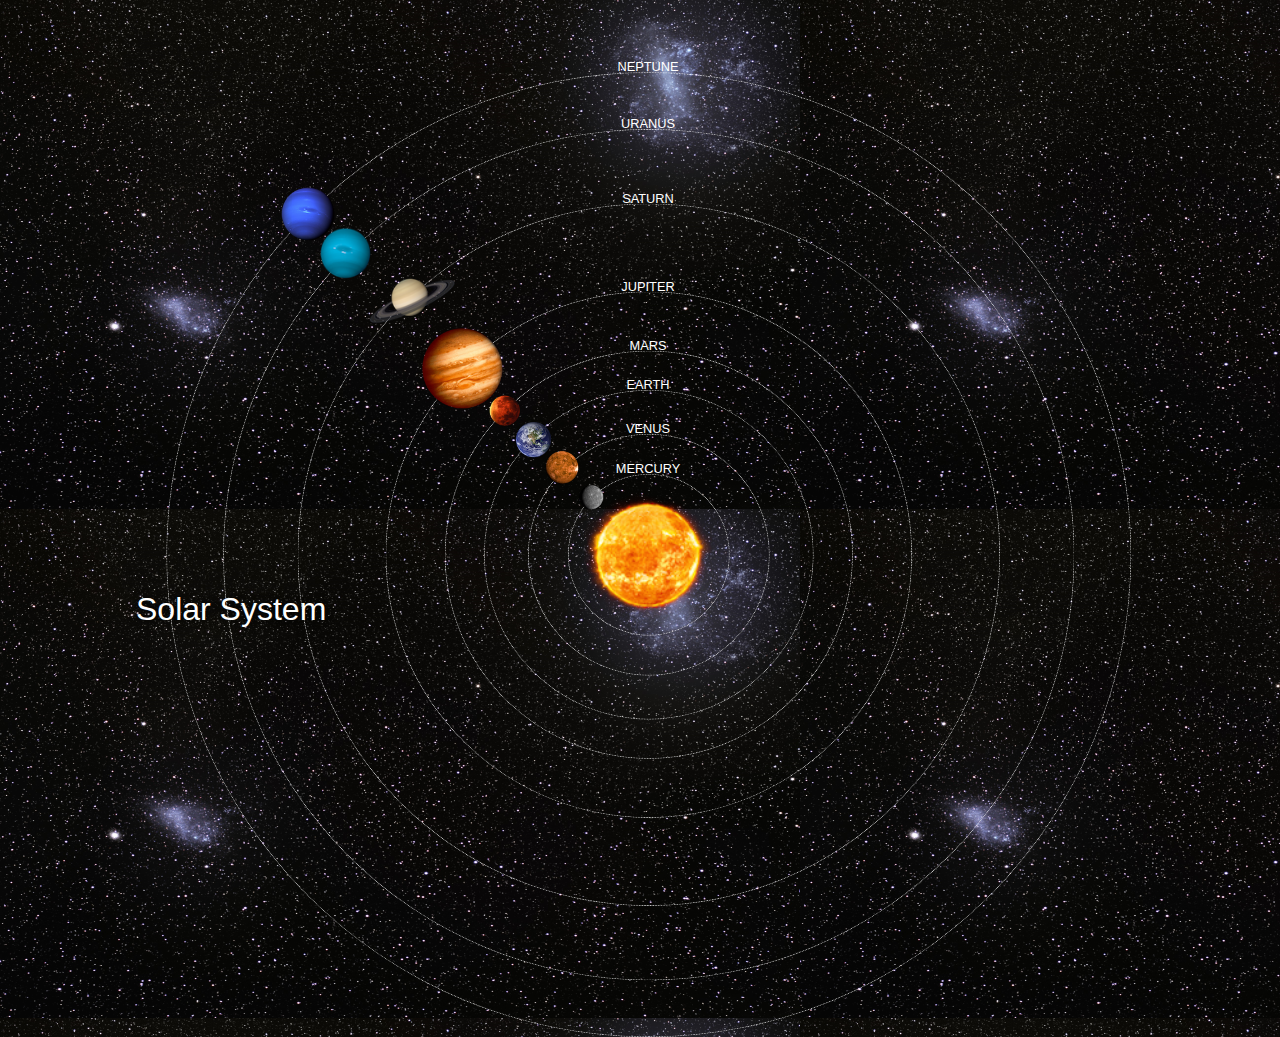
<file: index.html>
<!DOCTYPE html>
<html>
    <head>
    <title>Solar System</title>
    <link rel="stylesheet" href="style.css" />
    </head>
    <body>
    <div id="container">
        <h1>Solar System</h1>
        <a href="sun.html"><img src="images/sun.png" id="sun"/></a>
        
        <div id="neptune-orbit">
        <a href="neptune.html"><img src="images/neptune.png" id="neptune"/></a>
        </div>
        <div id="neptune-label" class="label-box">
        <a href="neptune.html">NEPTUNE</a>
        </div>
        <div id="uranus-orbit">
        <a href="uranus.html"><img src="images/uranus.png" id="uranus"></a>
        </div>
        <div id="uranus-label" class="label-box">
        <a href="uranus.html">URANUS</a>
        </div>
        <div id="saturn-orbit">
        <a href="saturn.html"><img src="images/saturn.png" id="saturn"></a>
        </div>
        <div id="saturn-label" class="label-box">
        <a href="saturn.html">SATURN</a>
        </div>
        <div id="jupiter-orbit">
        <a href="jupiter.html"><img src="images/jupiter.png" id="jupiter"></a>
        </div>
        <div id="jupiter-label" class="label-box">
        <a href="jupiter.html">JUPITER</a>
        </div>
        <div id="mars-orbit">
        <a href="mars.html"><img src="images/mars.png" id="mars"></a>
        </div>
        <div id="mars-label" class="label-box">
        <a href="mars.html">MARS</a>
        </div>
        <div id="earth-orbit">
        <a href="earth.html"><img src="images/earth.png" id="earth"></a>
        </div>
        <div id="earth-label" class="label-box">
        <a href="earth.html">EARTH</a>
        </div>
        <div id="venus-orbit">
        <a href="venus.html"><img src="images/venus.png" id="venus"></a>
        </div>
        <div id="venus-label" class="label-box">
        <a href="venus.html">VENUS</a>
        </div>
        <div id="mercury-orbit">
        <a href="mercury.html"><img src="images/mercury.png" id="mercury"></a>
        </div>
        <div id="mercury-label" class="label-box">
        <a href="mercury.html">MERCURY</a>
        </div>
    </div>
    </body>
</html>
</file>
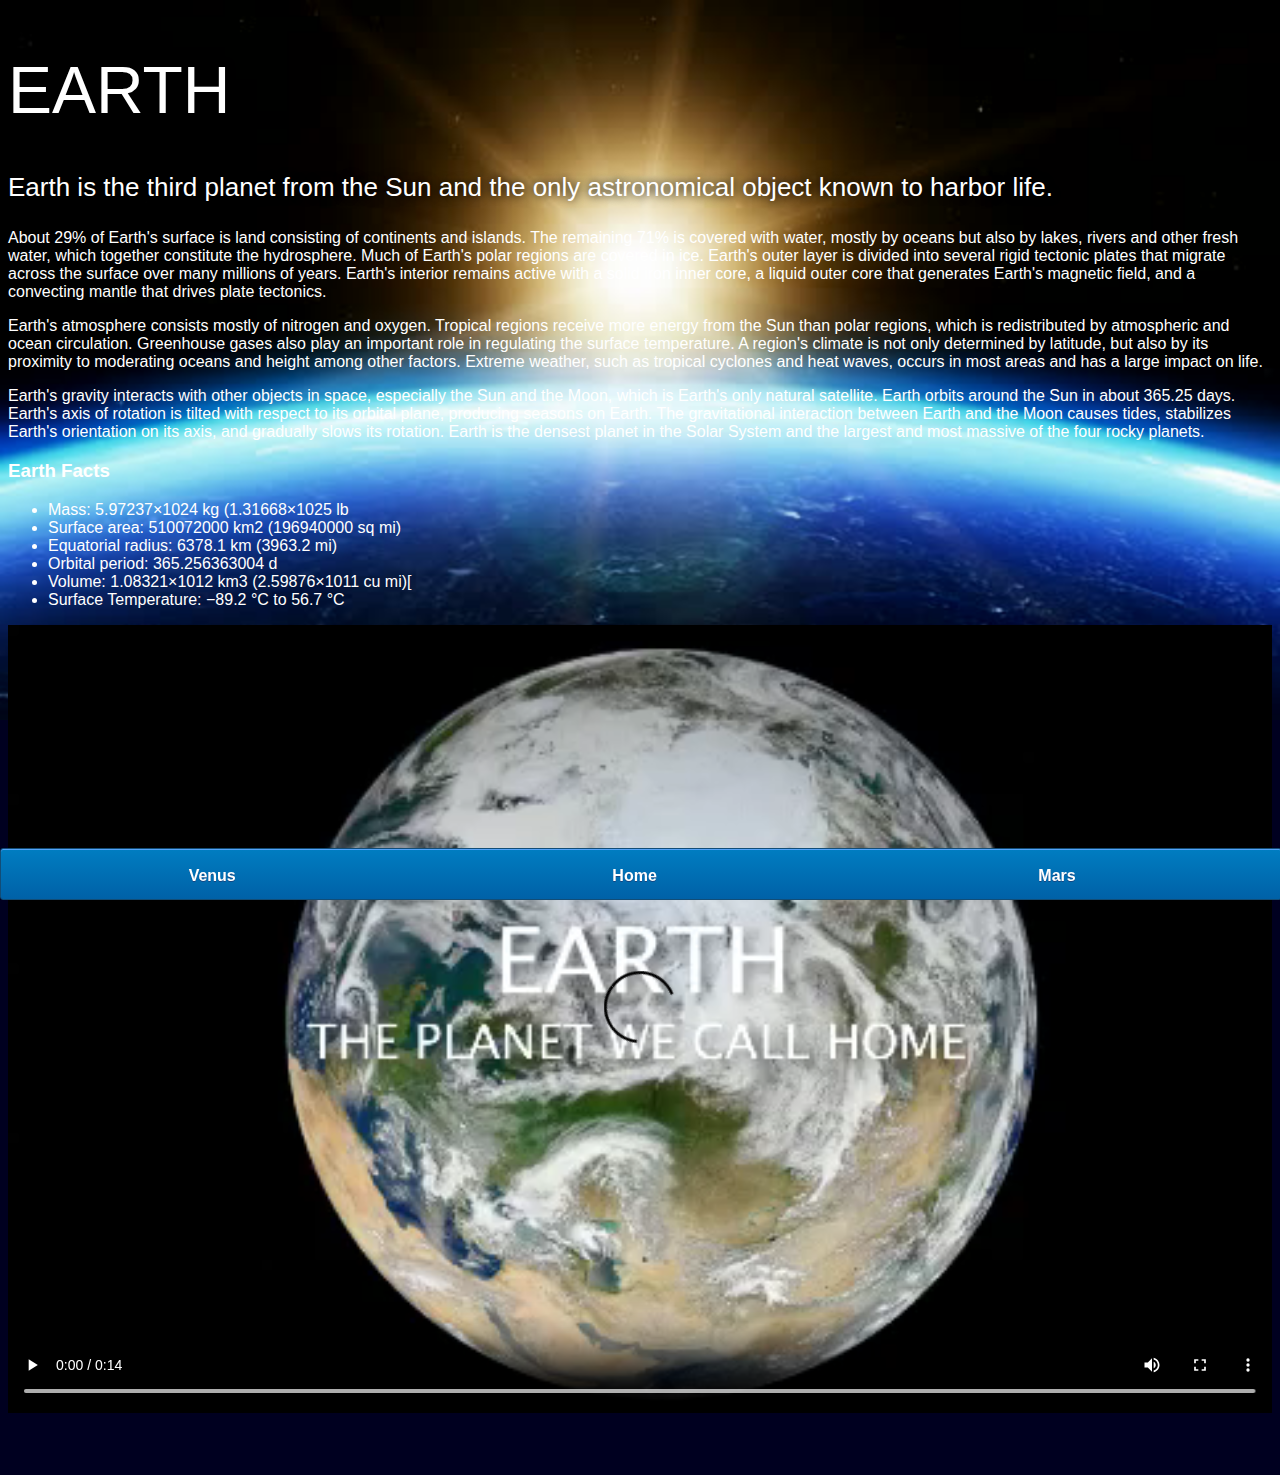
<file: earth.html>
<!DOCTYPE html>
<html>
    <head>
        <title>Solar System</title>
        <link rel="stylesheet" href="style-pages.css"/>
    </head>
    <body>
        <div id="main">
            <div id="content">
            <h1>Earth</h1>
            <p class="intro">
            Earth is the third planet from the Sun and the only astronomical object known to harbor life.    
            </p>
            <p>About 29% of Earth's surface is land consisting of continents and islands. The remaining 71% is covered with water, mostly by oceans but also by lakes, rivers and other fresh water, which together constitute the hydrosphere. Much of Earth's polar regions are covered in ice. Earth's outer layer is divided into several rigid tectonic plates that migrate across the surface over many millions of years. Earth's interior remains active with a solid iron inner core, a liquid outer core that generates Earth's magnetic field, and a convecting mantle that drives plate tectonics.</p>
            <p>Earth's atmosphere consists mostly of nitrogen and oxygen. Tropical regions receive more energy from the Sun than polar regions, which is redistributed by atmospheric and ocean circulation. Greenhouse gases also play an important role in regulating the surface temperature. A region's climate is not only determined by latitude, but also by its proximity to moderating oceans and height among other factors. Extreme weather, such as tropical cyclones and heat waves, occurs in most areas and has a large impact on life.</p>
            <p>Earth's gravity interacts with other objects in space, especially the Sun and the Moon, which is Earth's only natural satellite. Earth orbits around the Sun in about 365.25 days. Earth's axis of rotation is tilted with respect to its orbital plane, producing seasons on Earth. The gravitational interaction between Earth and the Moon causes tides, stabilizes Earth's orientation on its axis, and gradually slows its rotation. Earth is the densest planet in the Solar System and the largest and most massive of the four rocky planets.</p>
            
            <h3>Earth Facts</h3>
            <ul>
                <li>Mass:	5.97237×1024 kg (1.31668×1025 lb</li> 
                <li>Surface area:	510072000 km2 (196940000 sq mi)</li>
                <li>Equatorial radius:	6378.1 km (3963.2 mi)</li>
                <li>Orbital period:	365.256363004 d</li>
                <li>Volume:	1.08321×1012 km3 (2.59876×1011 cu mi)[</li>
                <li>Surface Temperature: 	−89.2 °C to 56.7 °C</li>
            </ul>
            
            <video id="video" controls>
                <source src="videos/earth-video.mp4" type="video/mp4">  
            </video>
            </div>
            
            <div id="tabs-bottom">
                <a href="venus.html">Venus</a>
                <a href="index.html">Home</a>
                <a href="mars.html">Mars</a>
                
            </div>
            
        </div>
    </body>
</html>
</file>
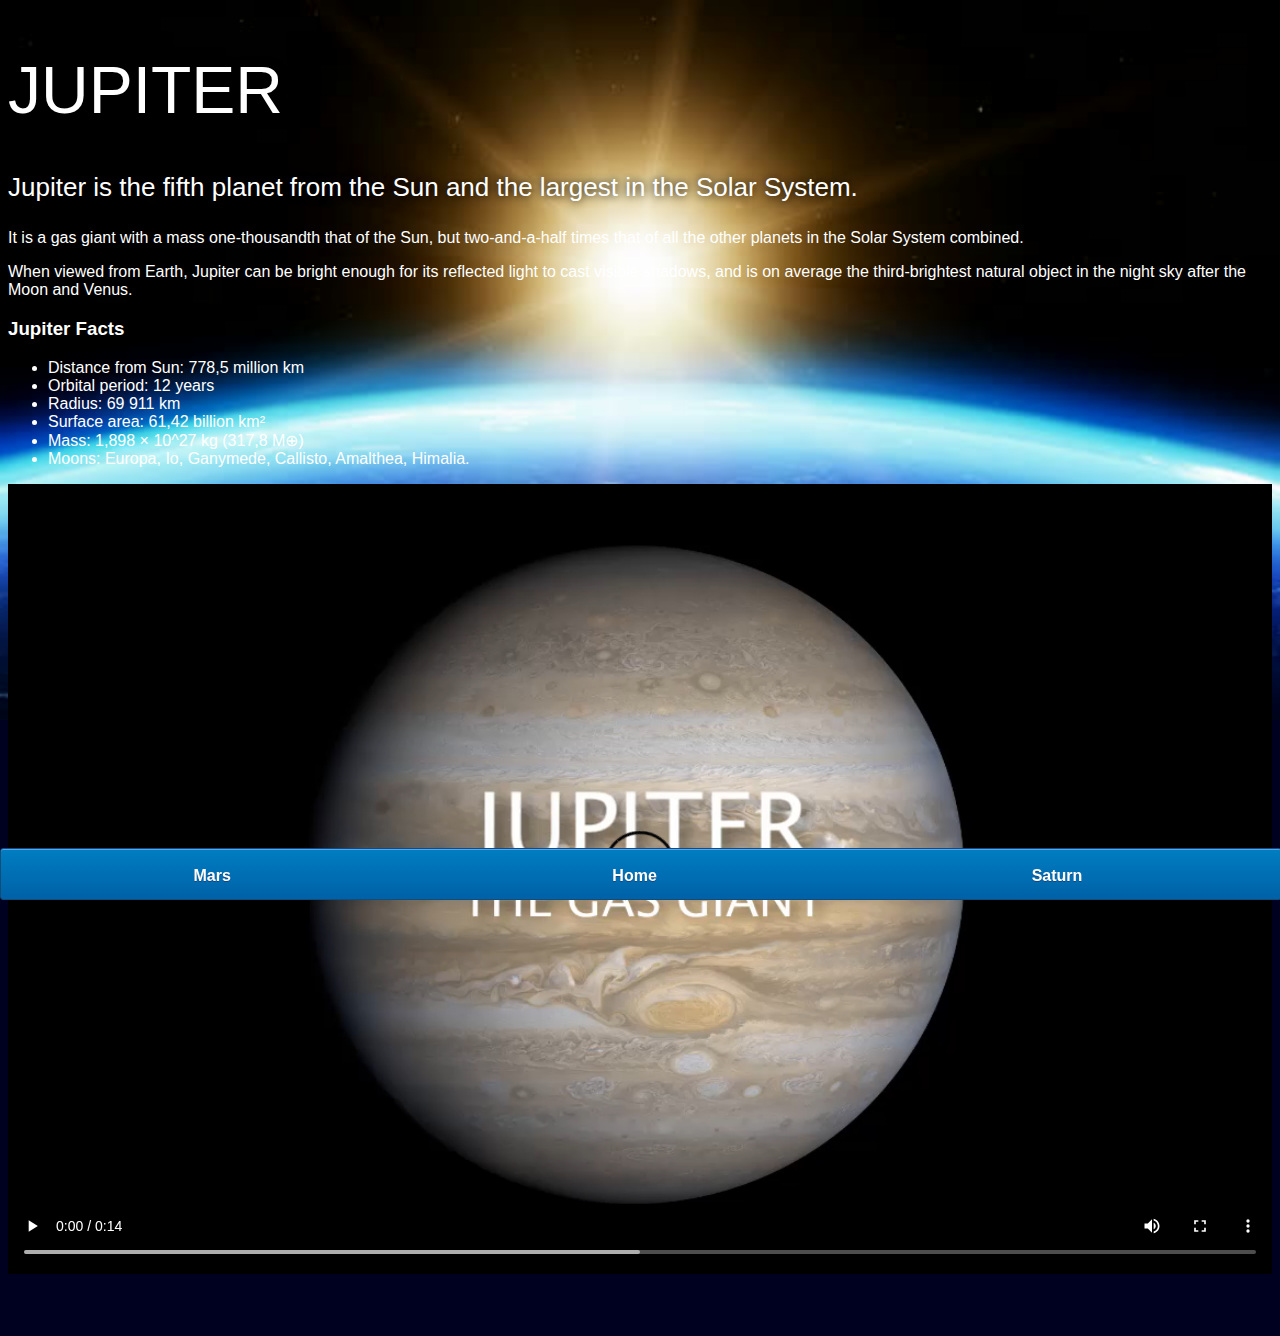
<file: jupiter.html>
<!DOCTYPE html>
<html>
    <head>
        <title>Solar System</title>
        <link rel="stylesheet" href="style-pages.css"/>
    </head>
    <body>
        <div id="main">
            <div id="content">
            <h1>Jupiter</h1>
            <p class="intro">
            Jupiter is the fifth planet from the Sun and the largest in the Solar System.   
            </p>
            <p>It is a gas giant with a mass one-thousandth that of the Sun, but two-and-a-half times that of all the other planets in the Solar System combined.</p>
            <p>When viewed from Earth, Jupiter can be bright enough for its reflected light to cast visible shadows, and is on average the third-brightest natural object in the night sky after the Moon and Venus.</p>
            
            <h3>Jupiter Facts</h3>
            <ul>
                <li>Distance from Sun: 778,5 million km</li> 
                <li>Orbital period: 12 years</li>
                <li>Radius: 69 911 km</li>
                <li>Surface area: 61,42 billion km²</li>
                <li>Mass: 1,898 × 10^27 kg (317,8 M⊕)</li>
                <li>Moons: Europa, Io, Ganymede, Callisto, Amalthea, Himalia.</li>
            </ul>
            
            <video id="video" controls>
                <source src="videos/jupiter-video.mp4" type="video/mp4">  
            </video>
            </div>
            
            <div id="tabs-bottom">
                <a href="mars.html">Mars</a>
                <a href="index.html">Home</a>
                <a href="saturn.html">Saturn</a>
                
            </div>
            
        </div>
    </body>
</html>
</file>
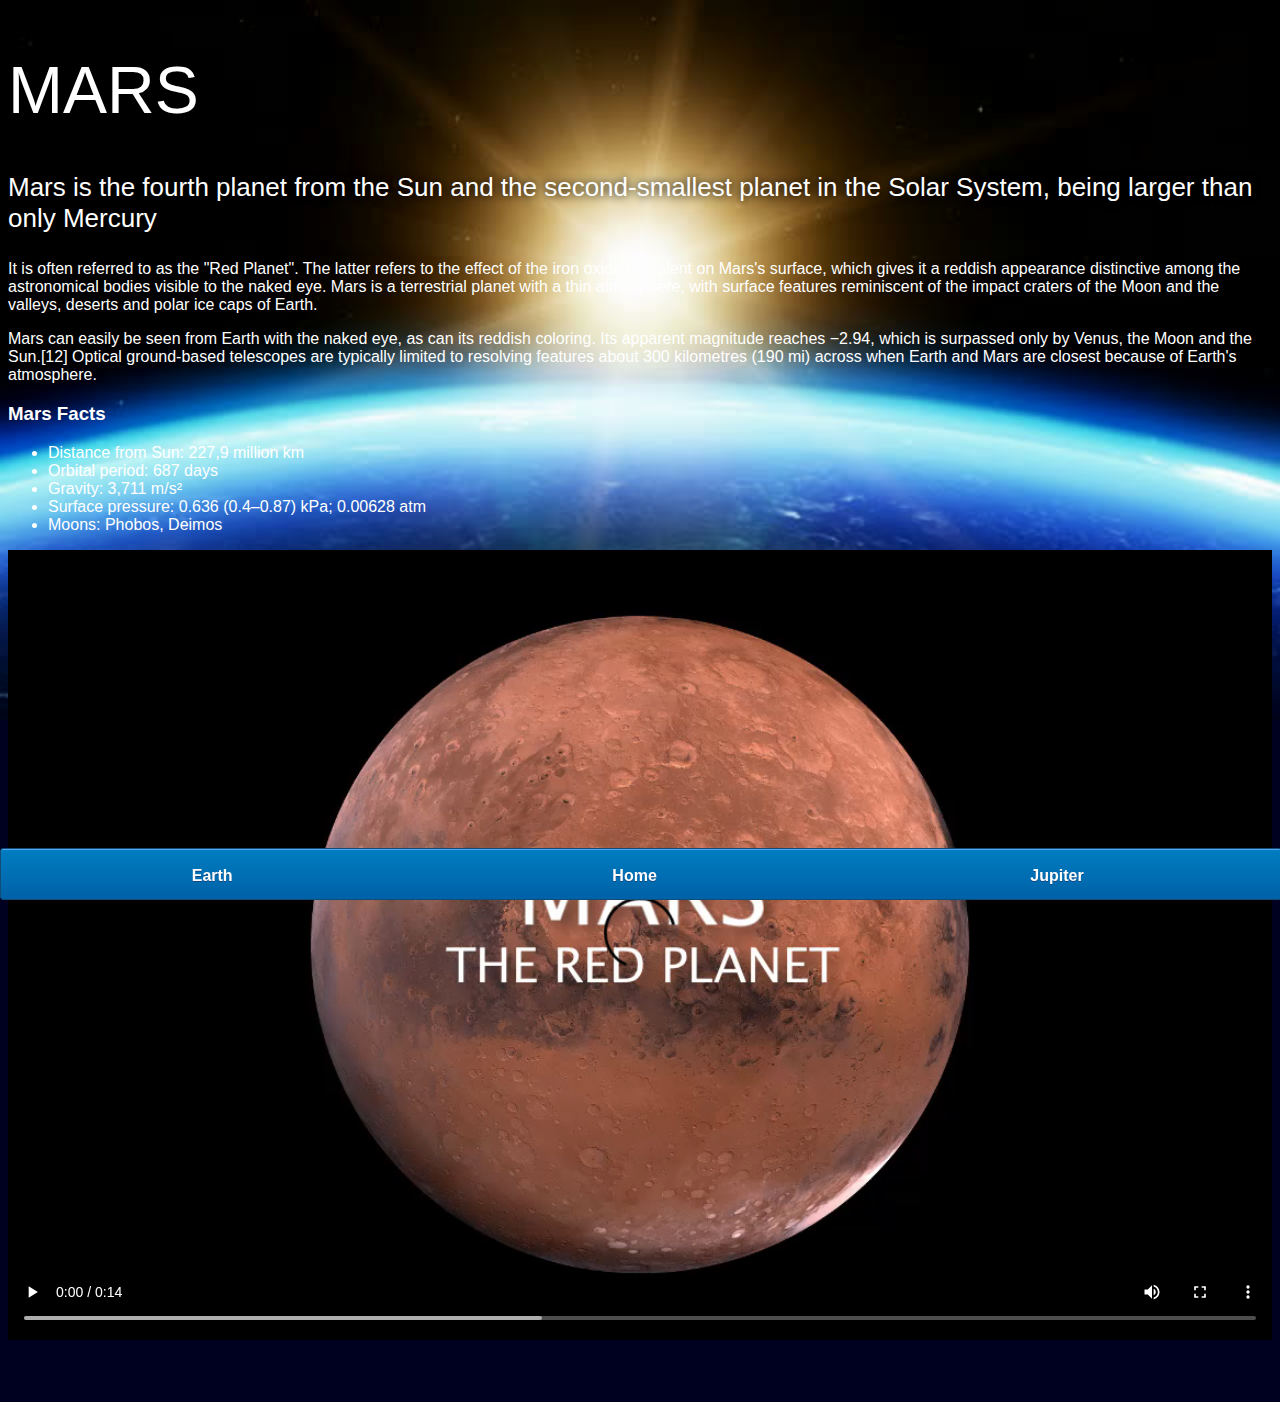
<file: mars.html>
<!DOCTYPE html>
<html>
    <head>
        <title>Solar System</title>
        <link rel="stylesheet" href="style-pages.css"/>
    </head>
    <body>
        <div id="main">
            <div id="content">
            <h1>Mars</h1>
            <p class="intro">
            Mars is the fourth planet from the Sun and the second-smallest planet in the Solar System, being larger than only Mercury    
            </p>
            <p>It is often referred to as the "Red Planet". The latter refers to the effect of the iron oxide prevalent on Mars's surface, which gives it a reddish appearance distinctive among the astronomical bodies visible to the naked eye. Mars is a terrestrial planet with a thin atmosphere, with surface features reminiscent of the impact craters of the Moon and the valleys, deserts and polar ice caps of Earth.</p>
            <p>Mars can easily be seen from Earth with the naked eye, as can its reddish coloring. Its apparent magnitude reaches −2.94, which is surpassed only by Venus, the Moon and the Sun.[12] Optical ground-based telescopes are typically limited to resolving features about 300 kilometres (190 mi) across when Earth and Mars are closest because of Earth's atmosphere.</p>
            
            <h3>Mars Facts</h3>
            <ul>
                <li>Distance from Sun: 227,9 million km</li> 
                <li>Orbital period: 687 days</li>
                <li>Gravity: 3,711 m/s²</li>
                <li>Surface pressure: 0.636 (0.4–0.87) kPa; 0.00628 atm</li>
                <li>Moons: Phobos, Deimos</li>
            </ul>
            
            <video id="video" controls>
                <source src="videos/mars-video.mp4" type="video/mp4">  
            </video>
            </div>
            
            <div id="tabs-bottom">
                <a href="earth.html">Earth</a>
                <a href="index.html">Home</a>
                <a href="jupiter.html">Jupiter</a>
                
            </div>
            
        </div>
    </body>
</html>
</file>
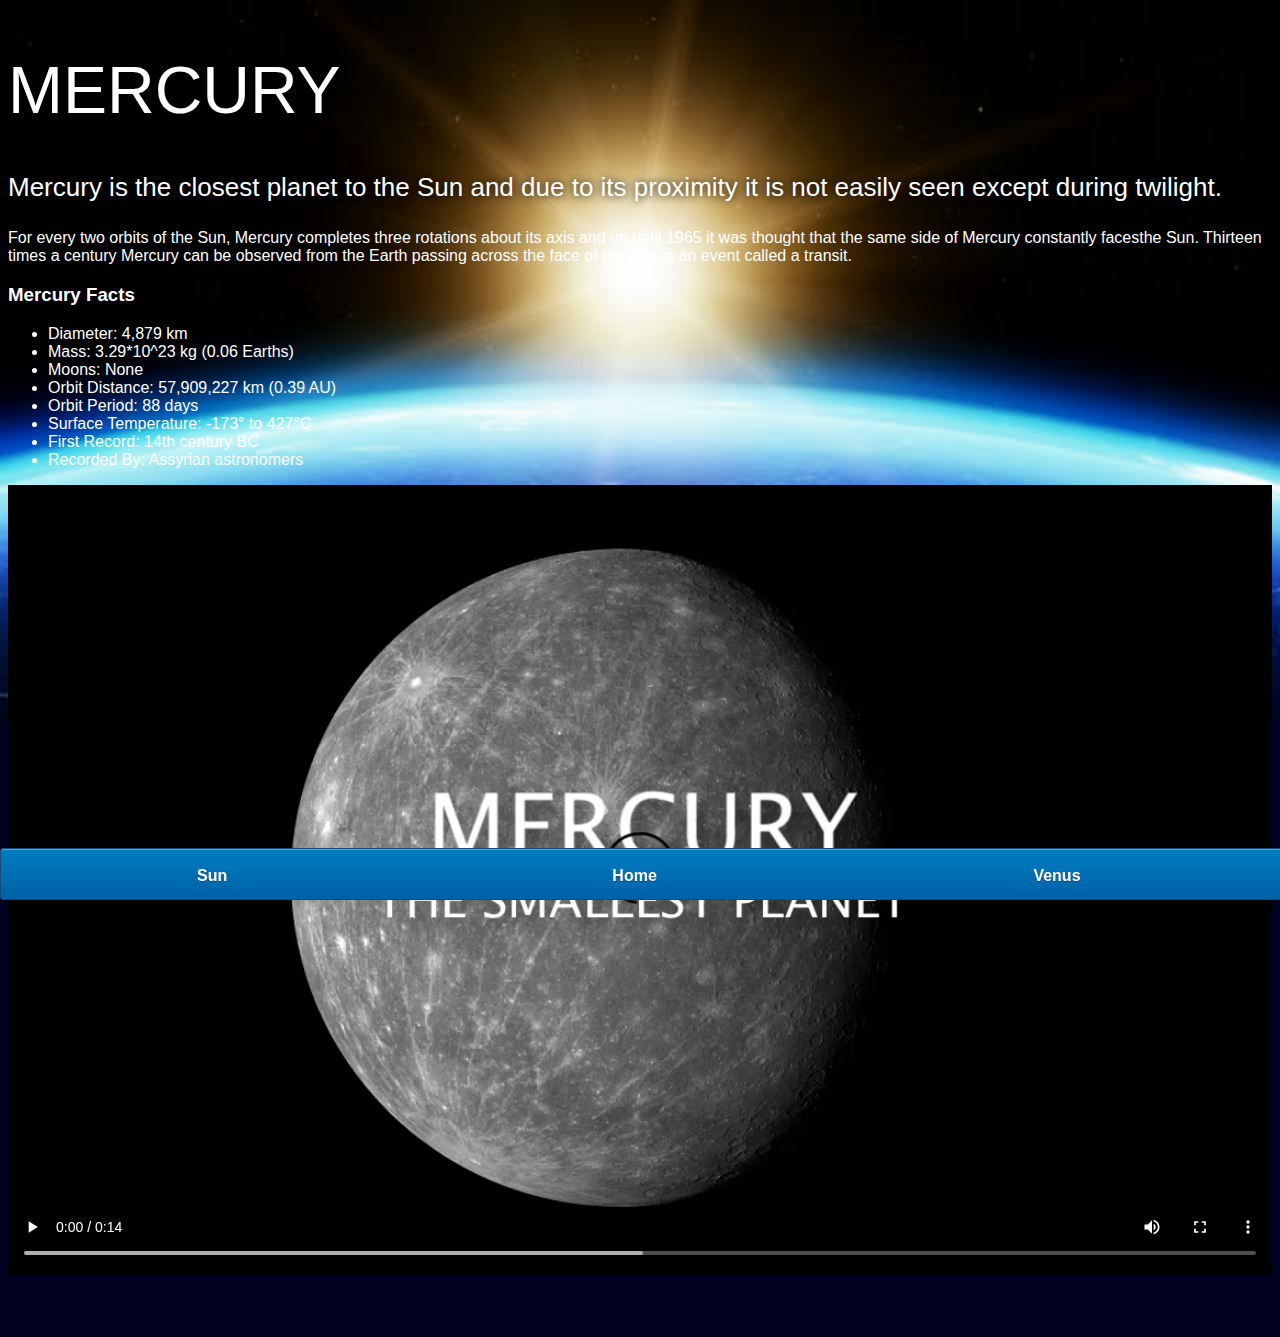
<file: mercury.html>
<!DOCTYPE html>
<html>
    <head>
        <title>Solar System</title>
        <link rel="stylesheet" href="style-pages.css"/>
    </head>
    <body>
        <div id="main">
            <div id="content">
            <h1>Mercury</h1>
            <p class="intro">
            Mercury is the closest planet to the Sun and due to its proximity it is not easily seen except during twilight.   
            </p>
            <p>For every two orbits of the Sun, Mercury completes three rotations about its axis and up until 1965 it was thought that the same side of Mercury constantly facesthe Sun. Thirteen times a century Mercury can be observed from the Earth passing across the face of the Sun in an event called a transit.</p>
            <p></p>
            
            <h3>Mercury Facts</h3>
            <ul>
                <li>Diameter: 4,879 km</li>
                <li>Mass: 3.29*10^23 kg (0.06 Earths)</li> 
                <li>Moons: None</li>
                <li>Orbit Distance: 57,909,227 km (0.39 AU)</li>
                <li>Orbit Period: 88 days</li>
                <li>Surface Temperature: -173&deg; to 427&deg;C</li>
                <li>First Record: 14th century BC</li>
                <li>Recorded By: Assyrian astronomers</li>
            </ul>
            
            <video id="video" controls>
                <source src="videos/mercury-video.mp4" type="video/mp4">  
            </video>
            </div>
            
            <div id="tabs-bottom">
                <a href="sun.html">Sun</a>
                <a href="index.html">Home</a>
                <a href="venus.html">Venus</a>
                
            </div>
            
        </div>
    </body>
</html>
</file>
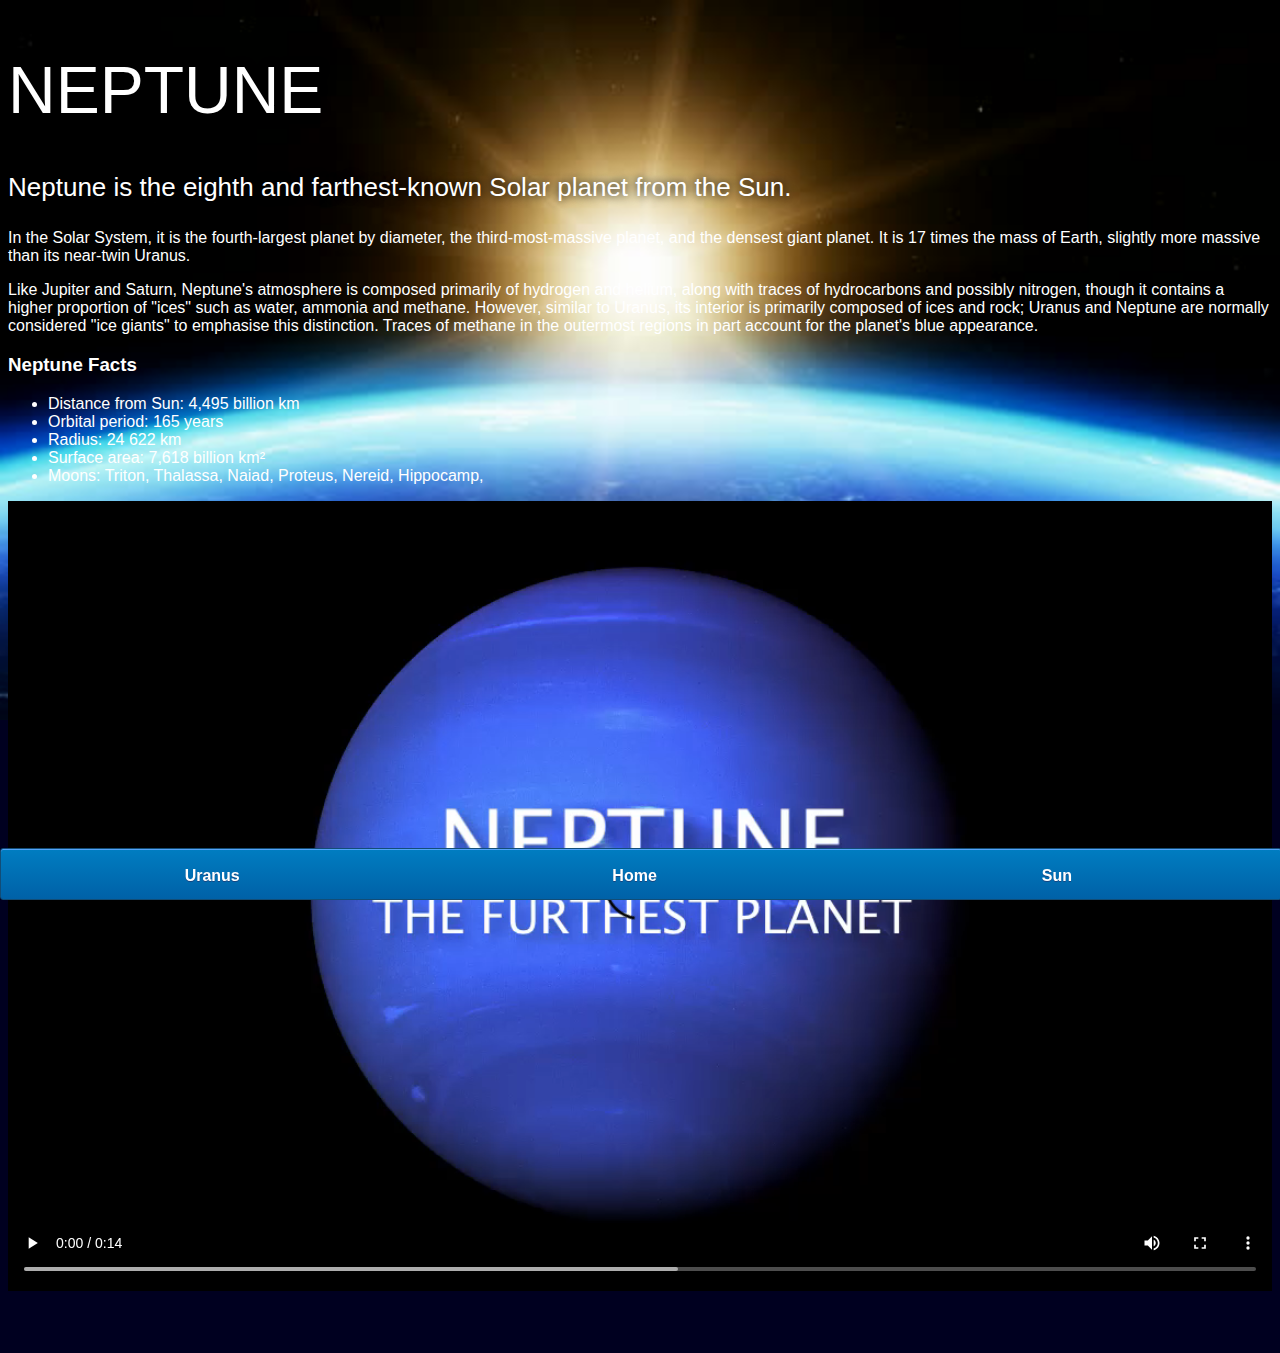
<file: neptune.html>
<!DOCTYPE html>
<html>
    <head>
        <title>Solar System</title>
        <link rel="stylesheet" href="style-pages.css"/>
    </head>
    <body>
        <div id="main">
            <div id="content">
            <h1>Neptune</h1>
            <p class="intro">
            Neptune is the eighth and farthest-known Solar planet from the Sun.    
            </p>
            <p>In the Solar System, it is the fourth-largest planet by diameter, the third-most-massive planet, and the densest giant planet. It is 17 times the mass of Earth, slightly more massive than its near-twin Uranus.</p>
            <p>Like Jupiter and Saturn, Neptune's atmosphere is composed primarily of hydrogen and helium, along with traces of hydrocarbons and possibly nitrogen, though it contains a higher proportion of "ices" such as water, ammonia and methane. However, similar to Uranus, its interior is primarily composed of ices and rock; Uranus and Neptune are normally considered "ice giants" to emphasise this distinction. Traces of methane in the outermost regions in part account for the planet's blue appearance.</p>
            
            <h3>Neptune Facts</h3>
            <ul>
                <li>Distance from Sun: 4,495 billion km</li> 
                <li>Orbital period: 165 years</li>
                <li>Radius: 24 622 km</li>
                <li>Surface area: 7,618 billion km²</li>
                <li>Moons: Triton, Thalassa, Naiad, Proteus, Nereid, Hippocamp,</li>
            </ul>
            
            <video id="video" controls>
                <source src="videos/neptune-video.mp4" type="video/mp4">  
            </video>
            </div>
            
            <div id="tabs-bottom">
                <a href="uranus.html">Uranus</a>
                <a href="index.html">Home</a>
                <a href="sun.html">Sun</a>
                
            </div>
            
        </div>
    </body>
</html>
</file>
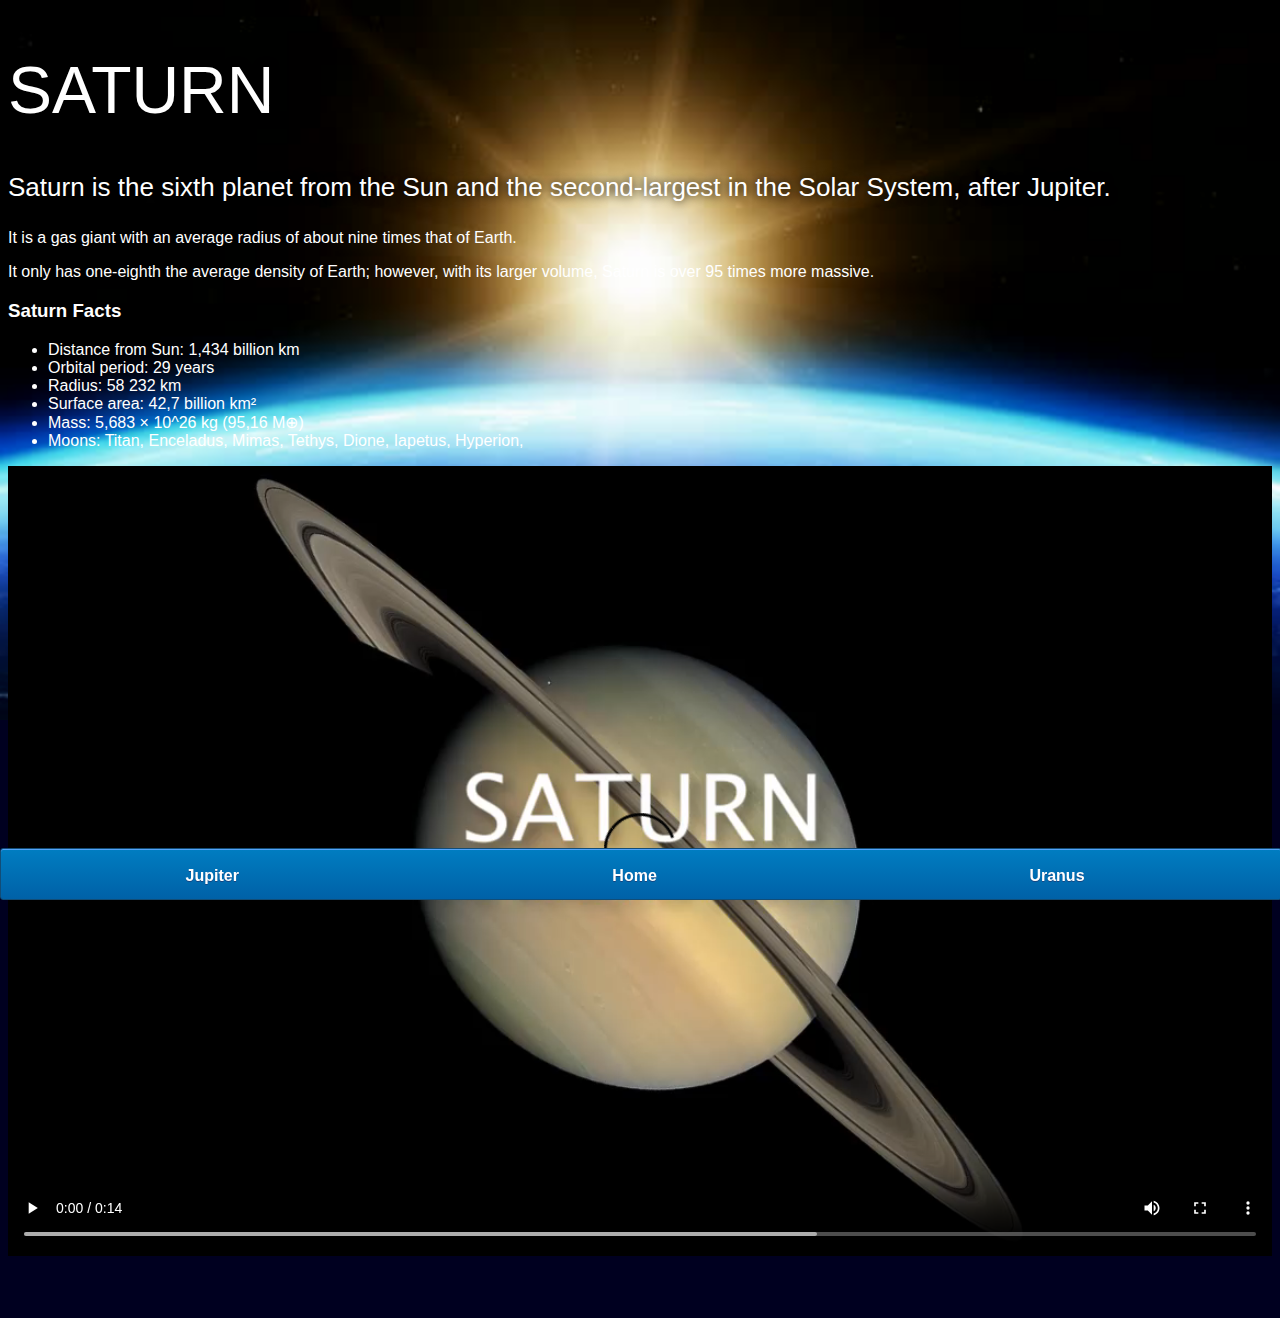
<file: saturn.html>
<!DOCTYPE html>
<html>
    <head>
        <title>Solar System</title>
        <link rel="stylesheet" href="style-pages.css"/>
    </head>
    <body>
        <div id="main">
            <div id="content">
            <h1>Saturn</h1>
            <p class="intro">
            Saturn is the sixth planet from the Sun and the second-largest in the Solar System, after Jupiter.    
            </p>
            <p>It is a gas giant with an average radius of about nine times that of Earth.</p>
            <p>It only has one-eighth the average density of Earth; however, with its larger volume, Saturn is over 95 times more massive.</p>
            
            <h3>Saturn Facts</h3>
            <ul>
                <li>Distance from Sun: 1,434 billion km</li> 
                <li>Orbital period: 29 years</li>
                <li>Radius: 58 232 km</li>
                <li>Surface area: 42,7 billion km²</li>
                <li>Mass: 5,683 × 10^26 kg (95,16 M⊕)</li>
                <li>Moons: Titan, Enceladus, Mimas, Tethys, Dione, Iapetus, Hyperion,</li>
            </ul>
            
            <video id="video" controls>
                <source src="videos/saturn-video.mp4" type="video/mp4">  
            </video>
            </div>
            
            <div id="tabs-bottom">
                <a href="jupiter.html">Jupiter</a>
                <a href="index.html">Home</a>
                <a href="uranus.html">Uranus</a>
                
            </div>
            
        </div>
    </body>
</html>
</file>
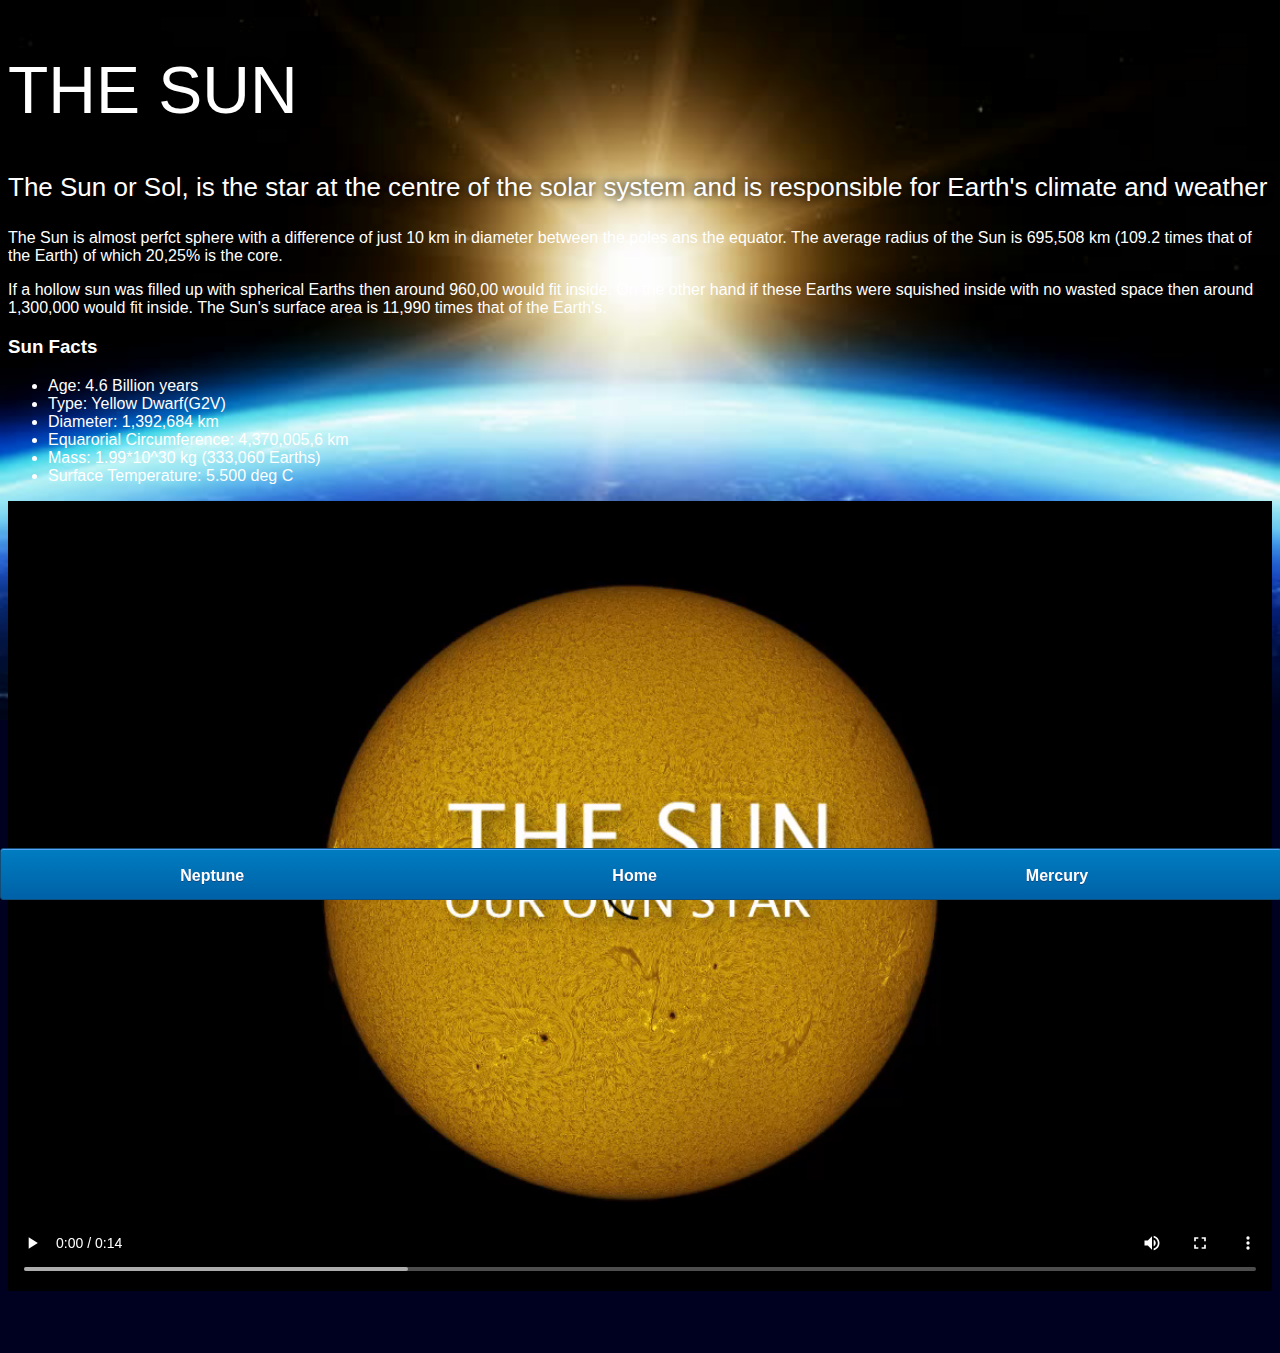
<file: sun.html>
<!DOCTYPE html>
<html>
    <head>
        <title>Solar System</title>
        <link rel="stylesheet" href="style-pages.css"/>
    </head>
    <body>
        <div id="main">
            <div id="content">
            <h1>The Sun</h1>
            <p class="intro">
            The Sun or Sol, is the star at the centre of the solar system and is responsible for Earth's climate and weather    
            </p>
            <p>The Sun is almost perfct sphere with a difference of just 10 km in diameter between the poles ans the equator. The average radius of the Sun is 695,508 km (109.2 times that of the Earth) of which 20,25% is the core.</p>
            <p>If a hollow sun was filled up with spherical Earths then around 960,00 would fit inside. On the other hand if these Earths were squished inside with no wasted space then around 1,300,000 would fit inside. The Sun's surface area is 11,990 times that of the Earth's.</p>
            
            <h3>Sun Facts</h3>
            <ul>
                <li>Age: 4.6 Billion years</li> 
                <li>Type: Yellow Dwarf(G2V)</li>
                <li>Diameter: 1,392,684 km</li>
                <li>Equarorial Circumference: 4,370,005,6 km</li>
                <li>Mass: 1.99*10^30 kg (333,060 Earths)</li>
                <li>Surface Temperature: 5.500 deg C</li>
            </ul>
            
            <video id="video" controls>
                <source src="videos/sun-video.mp4" type="video/mp4">  
            </video>
            </div>
            
            <div id="tabs-bottom">
                <a href="neptune.html">Neptune</a>
                <a href="index.html">Home</a>
                <a href="mercury.html">Mercury</a>
                
            </div>
            
        </div>
    </body>
</html>
</file>
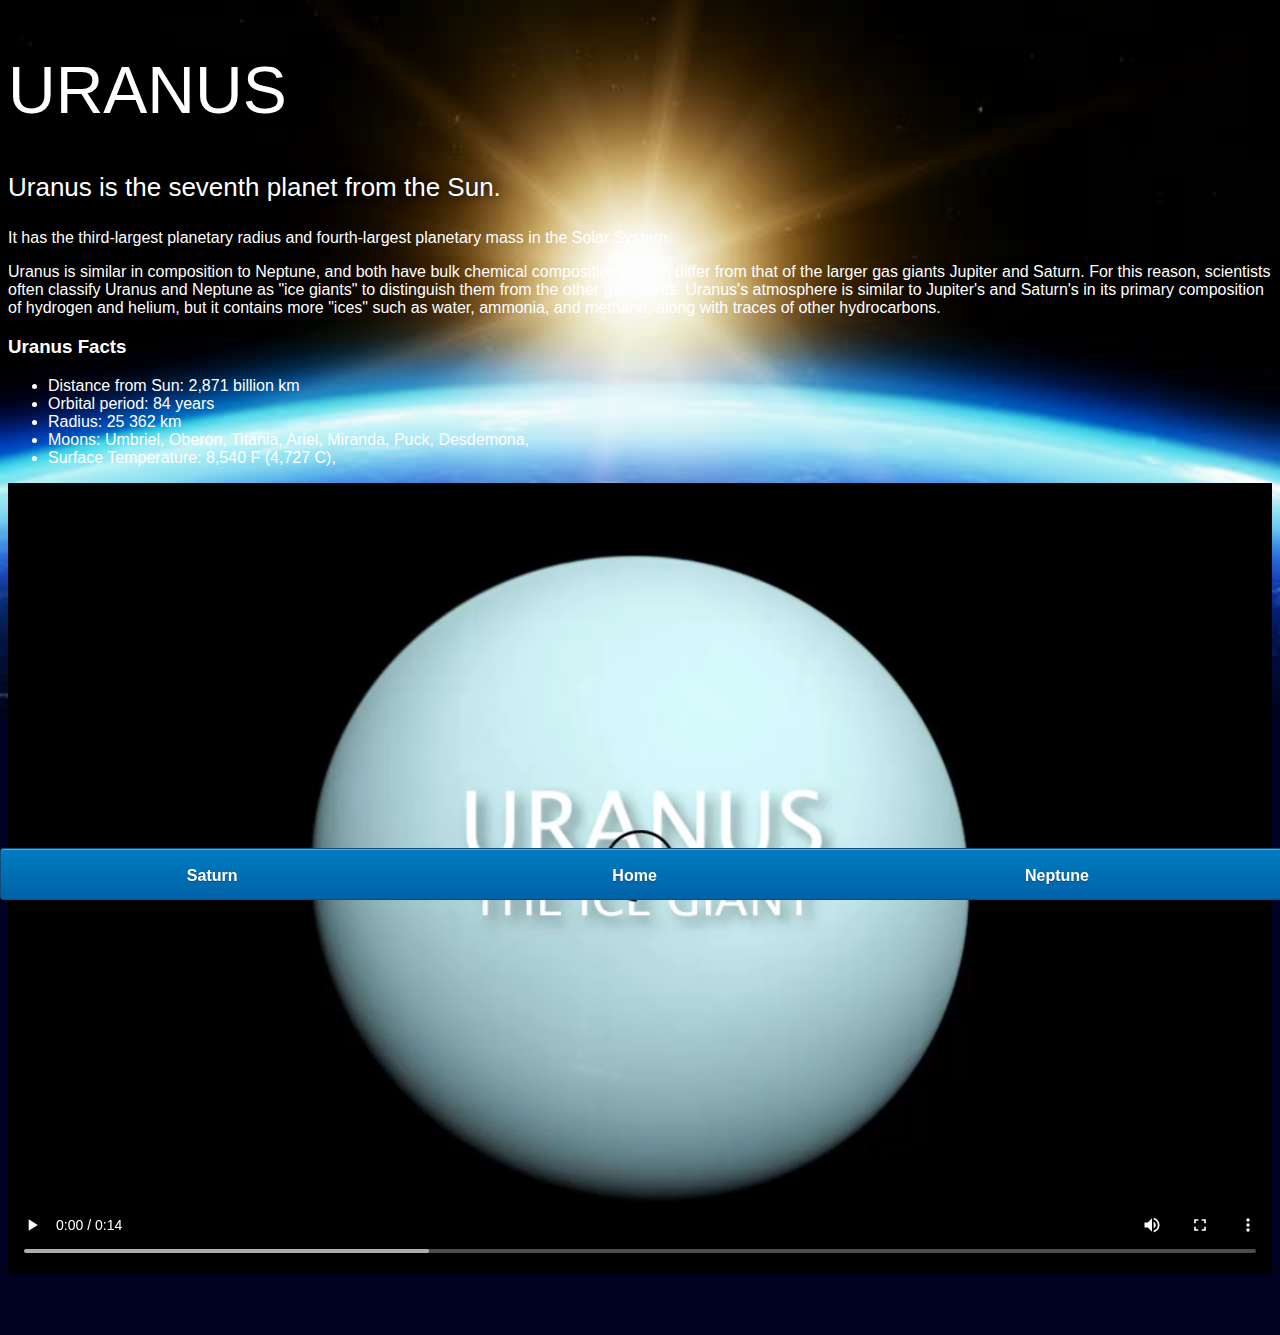
<file: uranus.html>
<!DOCTYPE html>
<html>
    <head>
        <title>Solar System</title>
        <link rel="stylesheet" href="style-pages.css"/>
    </head>
    <body>
        <div id="main">
            <div id="content">
            <h1>Uranus</h1>
            <p class="intro">
            Uranus is the seventh planet from the Sun.    
            </p>
            <p>It has the third-largest planetary radius and fourth-largest planetary mass in the Solar System.</p>
            <p>Uranus is similar in composition to Neptune, and both have bulk chemical compositions which differ from that of the larger gas giants Jupiter and Saturn. For this reason, scientists often classify Uranus and Neptune as "ice giants" to distinguish them from the other gas giants. Uranus's atmosphere is similar to Jupiter's and Saturn's in its primary composition of hydrogen and helium, but it contains more "ices" such as water, ammonia, and methane, along with traces of other hydrocarbons.</p>
            
            <h3>Uranus Facts</h3>
            <ul>
                <li>Distance from Sun: 2,871 billion km</li> 
                <li>Orbital period: 84 years</li>
                <li>Radius: 25 362 km</li>
                <li>Moons: Umbriel, Oberon, Titania, Ariel, Miranda, Puck, Desdemona,</li>
                <li>Surface Temperature: 8,540 F (4,727 C),</li>
            </ul>
            
            <video id="video" controls>
                <source src="videos/uranus-video.mp4" type="video/mp4">  
            </video>
            </div>
            
            <div id="tabs-bottom">
                <a href="saturn.html">Saturn</a>
                <a href="index.html">Home</a>
                <a href="neptune.html">Neptune</a>
                
            </div>
            
        </div>
    </body>
</html>
</file>
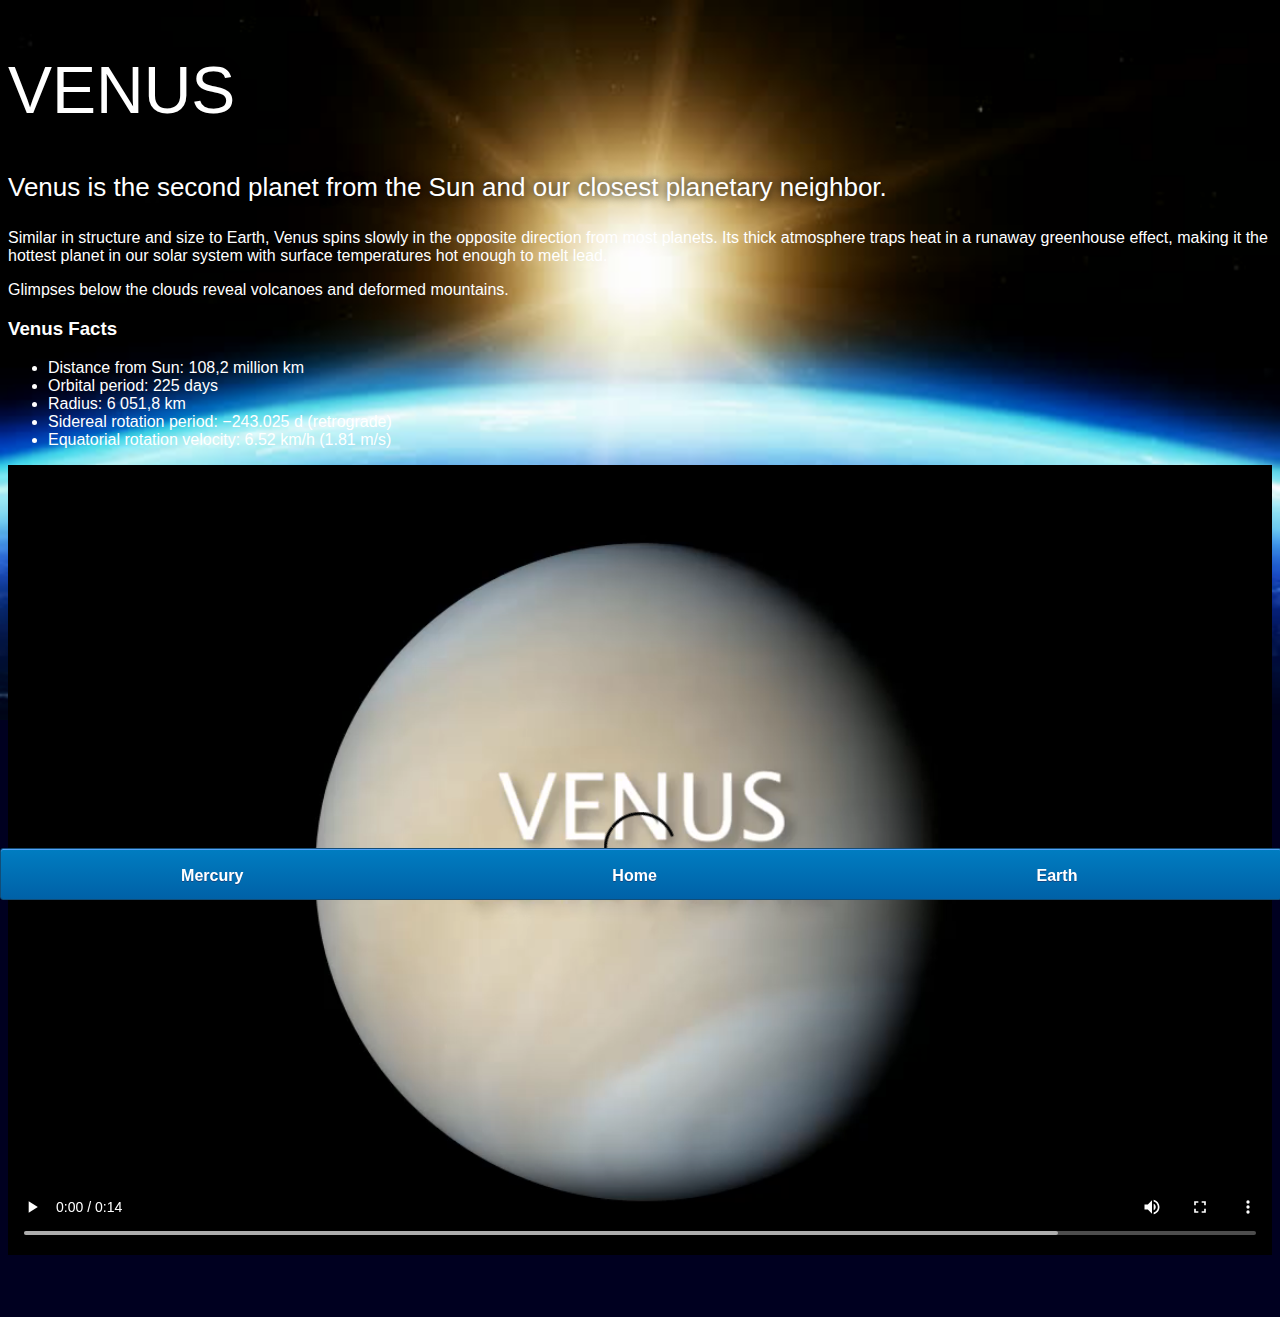
<file: venus.html>
<!DOCTYPE html>
<html>
    <head>
        <title>Solar System</title>
        <link rel="stylesheet" href="style-pages.css"/>
    </head>
    <body>
        <div id="main">
            <div id="content">
            <h1>Venus</h1>
            <p class="intro">
            Venus is the second planet from the Sun and our closest planetary neighbor.    
            </p>
            <p>Similar in structure and size to Earth, Venus spins slowly in the opposite direction from most planets. Its thick atmosphere traps heat in a runaway greenhouse effect, making it the hottest planet in our solar system with surface temperatures hot enough to melt lead.</p>
            <p>Glimpses below the clouds reveal volcanoes and deformed mountains.</p>
            
            <h3>Venus Facts</h3>
            <ul>
                <li>Distance from Sun: 108,2 million km</li> 
                <li>Orbital period: 225 days</li>
                <li>Radius: 6 051,8 km</li>
                <li>Sidereal rotation period: −243.025 d (retrograde)</li>
                <li>Equatorial rotation velocity: 6.52 km/h (1.81 m/s)</li>
            </ul>
            
            <video id="video" controls>
                <source src="videos/venus-video.mp4" type="video/mp4">  
            </video>
            </div>
            
            <div id="tabs-bottom">
                <a href="mercury.html">Mercury</a>
                <a href="index.html">Home</a>
                <a href="earth.html">Earth</a>
                
            </div>
            
        </div>
    </body>
</html>
</file>
<file: style.css>
body{
    width: 100%;
    height: 100%;
    background: url('images/space.png');
    overflow: hidden;
}
h1{
    font-family: sans-serif;
    font-weight: 100;
    font-size: 40px;
    text-shadow: 0 0 10px #000000;
    color: white;
}
/*==================== SUN ===================*/
#sun{
    position: absolute;
    z-index: 1000;
    width: 160px;
    bottom: 10px;
    left: 50%;
    margin-left: -80px;
}
/*==================== NEPTUNE ===================*/

#neptune{
    width: 66px;
    height: 66px;
    margin: 143px;
    z-index: 1000;
    animation: spin-right 8s linear infinite;
    -webkit-animation: spin-right 8s linear infinite;
}

#neptune-orbit{
    position: absolute;
    width: 1204px;
    height: 1204px;
    bottom: -512px;
    left: 50%;
    margin-left: -602px;
    border: 1px dotted white;
    border-radius: 50%;
    animation: spin-left 14s linear infinite;
    -webkit-animation: spin-left 14s linear infinite;
}

#neptune-label{
    bottom: 692px;
}

/*==================== URANUS ===================*/

#uranus{
    width: 66px;
    height: 66px;
    margin: 120px;
    z-index: 1000;
    animation: spin-right 8s linear infinite;
    -webkit-animation: spin-right 8s linear infinite;
}

#uranus-orbit{
    position: absolute;
    width: 1062px;
    height: 1062px;
    bottom: -441px;
    left: 50%;
    margin-left: -531px;
    border: 1px dotted white;
    border-radius: 50%;
    animation: spin-left 15s linear infinite;
    -webkit-animation: spin-left 15s linear infinite;
}

#uranus-label{
    bottom: 620px;
}

/*==================== SATURN ===================*/

#saturn{
    width: 110px;
    margin: 85px;
    z-index: 1000;
    animation: spin-right 13s linear infinite;
    -webkit-animation: spin-right 13s linear infinite;
}

#saturn-orbit{
    position: absolute;
    width: 876px;
    height: 876px;
    bottom: -348px;
    left: 50%;
    margin-left: -438px;
    border: 1px dotted white;
    border-radius: 50%;
    animation: spin-left 13s linear infinite;
    -webkit-animation: spin-left 13s linear infinite;
}

#saturn-label{
    bottom: 527px;
}

/*==================== JUPITER ===================*/

#jupiter{
    width: 100px;
    height: 100px;
    margin: 45px;
    z-index: 1000;
    animation: spin-right 10s linear infinite;
    -webkit-animation: spin-right 10s linear infinite;
}

#jupiter-orbit{
    position: absolute;
    width: 656px;
    height: 656px;
    bottom: -238px;
    left: 50%;
    margin-left: -328px;
    border: 1px dotted white;
    border-radius: 50%;
    animation: spin-left 10s linear infinite;
    -webkit-animation: spin-left 10s linear infinite;
}

#jupiter-label{
    bottom: 417px;
}

/*==================== MARS ===================*/

#mars{
    width: 38px;
    height: 38px;
    margin: 55px;
    z-index: 1000;
    animation: spin-right 3s linear infinite;
    -webkit-animation: spin-right 3s linear infinite;
}

#mars-orbit{
    position: absolute;
    width: 508px;
    height: 508px;
    bottom: -164px;
    left: 50%;
    margin-left: -254px;
    border: 1px dotted white;
    border-radius: 50%;
    animation: spin-left 4s linear infinite;
    -webkit-animation: spin-left 4s linear infinite;
}

#mars-label{
    bottom: 343px;
}

/*==================== EARTH ===================*/

#earth{
    width: 50px;
    height: 50px;
    margin: 36px;
    z-index: 1000;
    animation: spin-right 3s linear infinite;
    -webkit-animation: spin-right 3s linear infinite;
}

#earth-orbit{
    position: absolute;
    width: 410px;
    height: 410px;
    bottom: -115px;
    left: 50%;
    margin-left: -205px;
    border: 1px dotted white;
    border-radius: 50%;
    animation: spin-left 5s linear infinite;
    -webkit-animation: spin-left 5s linear infinite;
}

#earth-label{
    bottom: 294px;
}

/*==================== VENUS ===================*/

#venus{
    width: 50px;
    height: 50px;
    margin: 16px;
    z-index: 1000;
}

#venus-orbit{
    position: absolute;
    width: 300px;
    height: 300px;
    bottom: -60px;
    left: 50%;
    margin-left: -150px;
    border: 1px dotted white;
    border-radius: 50%;
    animation: spin-left 4s linear infinite;
    -webkit-animation: spin-left 4s linear infinite;
}

#venus-label{
    bottom: 239px;
}

/*==================== MERCURY ===================*/

#mercury{
    width: 40px;
    height: 40px;
    margin: 8px;
    z-index: 1000;
}

#mercury-orbit{
    position: absolute;
    width: 200px;
    height: 200px;
    bottom: -10px;
    left: 50%;
    margin-left: -100px;
    border: 1px dotted white;
    border-radius: 50%;
    animation: spin-left 2s linear infinite;
    -webkit-animation: spin-left 2s linear infinite;
}

#mercury-label{
    bottom: 189px;
}
/*==================== PLEASE REMOVE ===================*/

#container{
    transform: scale(0.8, 0.8) translate(0, 700px);
}
/*==================== LABEL BOX ===================*/

.label-box{
    position: absolute;
    width: 150px;
    left: 50%;
    margin-left: -75px;
    text-align: center;
    color: white;
    font-weight: 100;
    font-family: sans-serif;
}

.label-box a{
    text-decoration: none;
    padding: 0;
    margin: 0;
}

.label-box a{
    color: white;
}

/*==================== ANIMATION ===================*/

@keyframes spin-left{
    100%{
        transform: rotate(-360deg);
        -webkit-transform: rotate(-360deg);
    }
}
@keyframes spin-right{
    100%{
        transform: rotate(360deg);
        -webkit-transform: rotate(360deg);
    }
}
</file>
<file: style-pages.css>
body{
    margin: 0;
    padding: 0;
    width: 100%;
    background-color: #000020;
    font-family: sans-serif;
    background-image: url(images/earth-sunrise.jpg);
    background-repeat: no-repeat;
    background-size: 100%;
    color: #ffffff;
}

h1{
    font-weight: 100;
    font-size: 66px;
    text-shadow: 0 0 10px #000000;
    text-transform: uppercase;
}
p.intro{
    font-size: 26px;
    font-weight: 200;
    text-shadow: 0 0 10px #000000;
}
#content{
    margin-bottom: 50px;
    padding: 8px;
}
#video{
    width: 100%;
}

#tabs-bottom{
    position: fixed;
    bottom: 0;
    left: 0;
    z-index: 500;
    display: inline-block;
    width: 100%;
    height: 50px;
    
    box-shadow: inset 0px 1px 0px 0px #54a3f7;
    background: linear-gradient(#007dc1, #0061a7);
    border-radius: 3px;
    border: 1px solid #124d77;
}

#tabs-bottom a{
    float: left;
    display: block;
    width: 33%;
    height: 35px;
    font-weight: 700;
    color: white;
    text-align: center;
    text-decoration: none;
    text-shadow: 0px 1px 0px #154682;
    padding-top: 18px;
}
</file>
